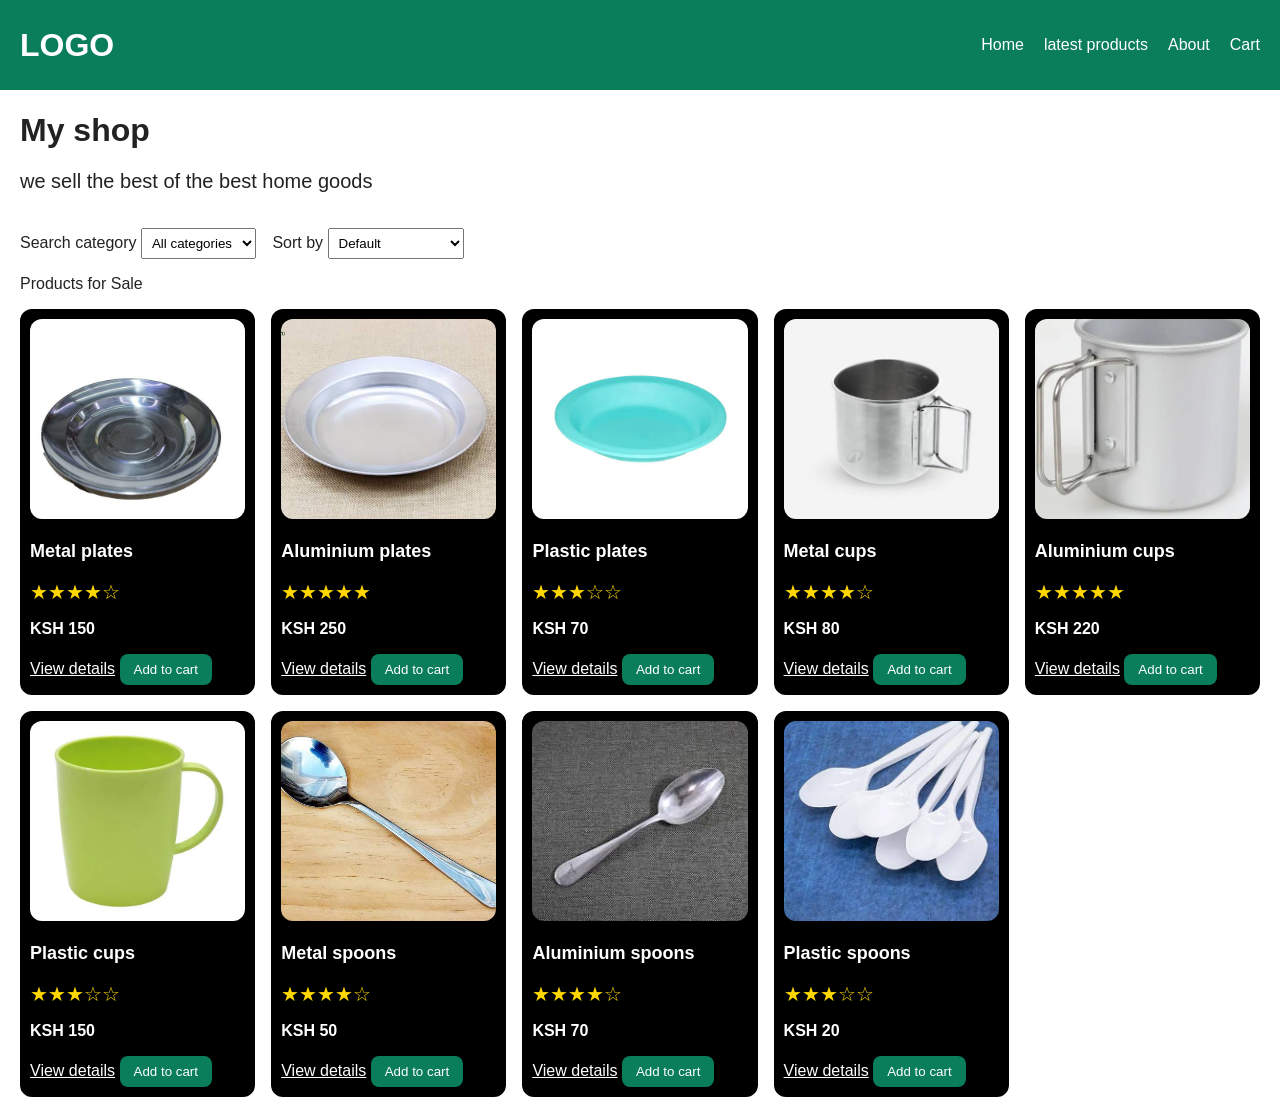
<file: index.html>
<!DOCTYPE html>
<html lang="en">
<head>
    <meta charset="UTF-8">
    <meta name="viewport" content="width=device-width, initial-scale=1.0">
    <title>Hao Shop</title>
    <link rel="stylesheet" href="style.css">
</head>
<body>

    <!-- NAV -->
    <nav>
        <h1>LOGO</h1>
        <ul>
            <li><a href="index.html">Home</a></li>
            <li><a href="latest.html">latest products</a></li>
            <li><a href="about.html">About</a></li>
            <li><a href="#cart">Cart</a></li>
        </ul>
    </nav>

    <h1>My shop</h1>
    <h2>we sell the best of the best home goods</h2>
    <br>

    <!-- FILTER + SORT -->
    <form action="">
        <div>
            <label for="category">Search category</label>
            <select id="category" name="category">
                <option value="all">All categories</option>
                <option value="plates">plates</option>
                <option value="cups">cups</option>
                <option value="spoons">spoons</option>
            </select>

            <label for="sort">Sort by</label>
            <select id="sort" name="sort">
                <option value="default">Default</option>
                <option value="low">Price: low to high</option>
                <option value="high">Price: high to low</option>
            </select>
        </div>
    </form>

    <p>Products for Sale</p>

    <!-- ONE GRID FOR ALL PRODUCTS
         class "plates / cups / spoons" = used by the filter
         style="--price: ..."            = used by the sort -->
    <div class="grid">

        <article class="card plates" style="--price: 150">
            <img src="images/metalplate.jpg" alt="Metal plate">
            <h3>Metal plates</h3>
            <p class="stars">★★★★☆</p>
            <p class="price">KSH 150</p>
            <a href="#modal1">View details</a>
            <button>Add to cart</button>
        </article>

        <article class="card plates" style="--price: 250">
            <img src="images/aluminium.jpg" alt="Aluminium plate">
            <h3>Aluminium plates</h3>
            <p class="stars">★★★★★</p>
            <p class="price">KSH 250</p>
            <a href="#modal2">View details</a>
            <button>Add to cart</button>
        </article>

        <article class="card plates" style="--price: 70">
            <img src="images/plastic.jpg" alt="Plastic plate">
            <h3>Plastic plates</h3>
            <p class="stars">★★★☆☆</p>
            <p class="price">KSH 70</p>
            <a href="#modal3">View details</a>
            <button>Add to cart</button>
        </article>

        <article class="card cups" style="--price: 80">
            <img src="images/metalcup.jpg" alt="Metal cup">
            <h3>Metal cups</h3>
            <p class="stars">★★★★☆</p>
            <p class="price">KSH 80</p>
            <a href="#modal4">View details</a>
            <button>Add to cart</button>
        </article>

        <article class="card cups" style="--price: 220">
            <img src="images/aluminiumcup.webp" alt="Aluminium cup">
            <h3>Aluminium cups</h3>
            <p class="stars">★★★★★</p>
            <p class="price">KSH 220</p>
            <a href="#modal5">View details</a>
            <button>Add to cart</button>
        </article>

        <article class="card cups" style="--price: 150">
            <img src="images/plasticcup.jpg" alt="Plastic cup">
            <h3>Plastic cups</h3>
            <p class="stars">★★★☆☆</p>
            <p class="price">KSH 150</p>
            <a href="#modal6">View details</a>
            <button>Add to cart</button>
        </article>

        <article class="card spoons" style="--price: 50">
            <img src="images/metalspoon.jpg" alt="Metal spoon">
            <h3>Metal spoons</h3>
            <p class="stars">★★★★☆</p>
            <p class="price">KSH 50</p>
            <a href="#modal7">View details</a>
            <button>Add to cart</button>
        </article>

        <article class="card spoons" style="--price: 70">
            <img src="images/aluminiumspoon.jpg" alt="Aluminium spoon">
            <h3>Aluminium spoons</h3>
            <p class="stars">★★★★☆</p>
            <p class="price">KSH 70</p>
            <a href="#modal8">View details</a>
            <button>Add to cart</button>
        </article>

        <article class="card spoons" style="--price: 20">
            <img src="images/plasticspoon.jpg" alt="Plastic spoon">
            <h3>Plastic spoons</h3>
            <p class="stars">★★★☆☆</p>
            <p class="price">KSH 20</p>
            <a href="#modal9">View details</a>
            <button>Add to cart</button>
        </article>

    </div>

    <!-- =========== MODALS (product details) =========== -->

    <div class="modal" id="modal1">
        <div class="modal-box">
            <h3>Metal plates</h3>
            <p>Strong, rust-resistant and easy to clean. KSH 150</p>
            <a href="#close">Close</a>
        </div>
    </div>

    <div class="modal" id="modal2">
        <div class="modal-box">
            <h3>Aluminium plates</h3>
            <p>Light, durable and great for everyday meals. KSH 250</p>
            <a href="#close">Close</a>
        </div>
    </div>

    <div class="modal" id="modal3">
        <div class="modal-box">
            <h3>Plastic plates</h3>
            <p>Lightweight, affordable and easy to wash. KSH 70</p>
            <a href="#close">Close</a>
        </div>
    </div>

    <div class="modal" id="modal4">
        <div class="modal-box">
            <h3>Metal cups</h3>
            <p>Strong, rust-resistant and easy to clean. KSH 80</p>
            <a href="#close">Close</a>
        </div>
    </div>

    <div class="modal" id="modal5">
        <div class="modal-box">
            <h3>Aluminium cups</h3>
            <p>Light, durable and great for hot or cold drinks. KSH 220</p>
            <a href="#close">Close</a>
        </div>
    </div>

    <div class="modal" id="modal6">
        <div class="modal-box">
            <h3>Plastic cups</h3>
            <p>Lightweight, affordable and easy to wash. KSH 150</p>
            <a href="#close">Close</a>
        </div>
    </div>

    <div class="modal" id="modal7">
        <div class="modal-box">
            <h3>Metal spoons</h3>
            <p>Strong, rust-resistant and easy to clean. KSH 50</p>
            <a href="#close">Close</a>
        </div>
    </div>

    <div class="modal" id="modal8">
        <div class="modal-box">
            <h3>Aluminium spoons</h3>
            <p>Light, durable and great for everyday use. KSH 70</p>
            <a href="#close">Close</a>
        </div>
    </div>

    <div class="modal" id="modal9">
        <div class="modal-box">
            <h3>Plastic spoons</h3>
            <p>Lightweight, affordable and easy to wash. KSH 20</p>
            <a href="#close">Close</a>
        </div>
    </div>

    <!-- =========== CART SIDEBAR =========== -->
    <aside id="cart">
        <a href="#close">Close</a>

        <h2>Your cart</h2>
        <p>Metal plates - KSH 150</p>
        <img src="images/metalplate.jpg" alt="Metal plate">
    </aside>

</body>
</html>
</file>
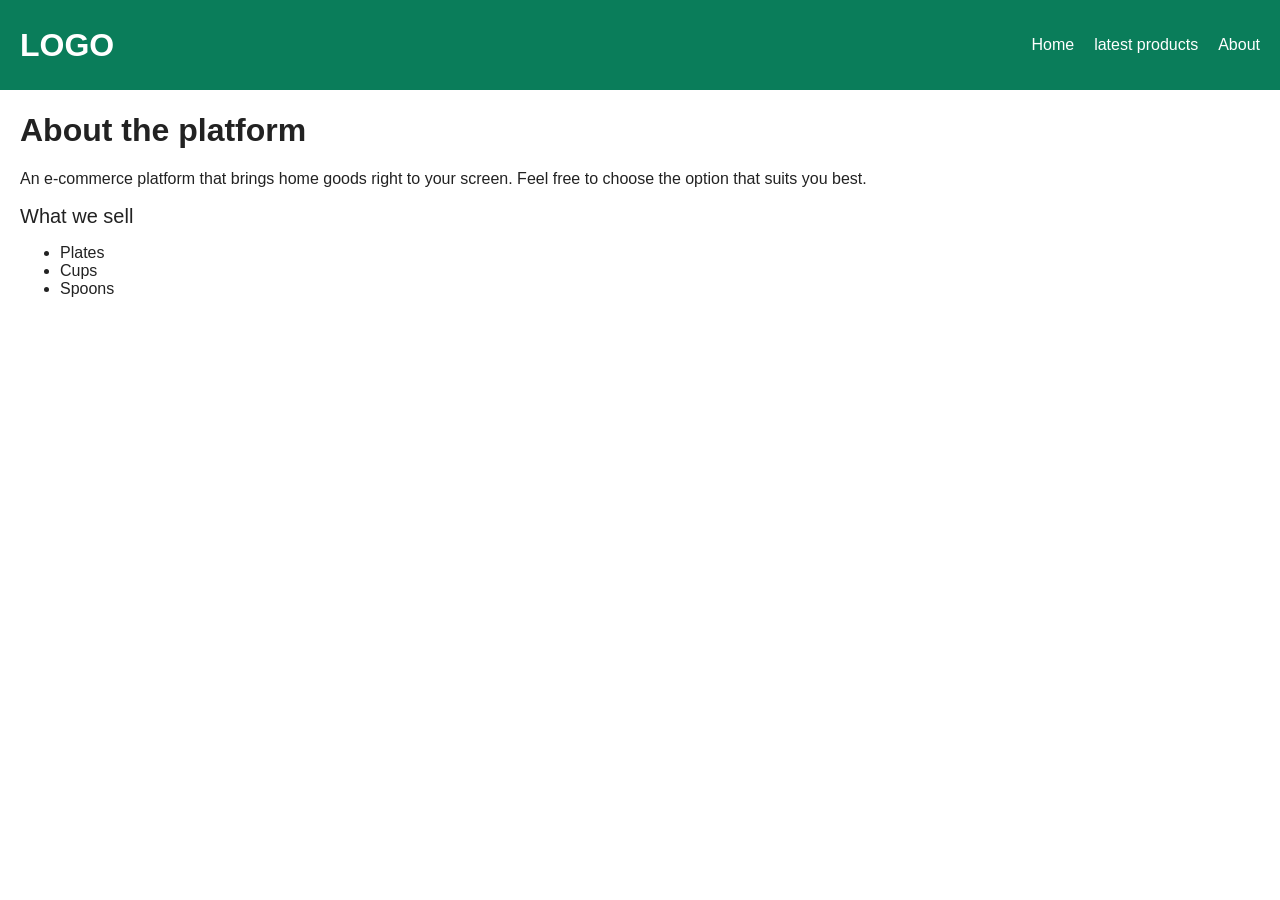
<file: about.html>
<!DOCTYPE html>
<html lang="en">
<head>
    <meta charset="UTF-8">
    <meta name="viewport" content="width=device-width, initial-scale=1.0">
    <title>About - Hao Shop</title>
    <link rel="stylesheet" href="style.css">
</head>
<body>

    <nav>
        <h1>LOGO</h1>
        <ul>
            <li><a href="index.html">Home</a></li>
            <li><a href="latest.html">latest products</a></li>
            <li><a href="about.html">About</a></li>
        </ul>
    </nav>

    <h1>About the platform</h1>
    <p>An e-commerce platform that brings home goods right to your screen.
       Feel free to choose the option that suits you best.</p>

    <h2>What we sell</h2>
    <ul>
        <li>Plates</li>
        <li>Cups</li>
        <li>Spoons</li>
    </ul>

</body>
</html>
</file>
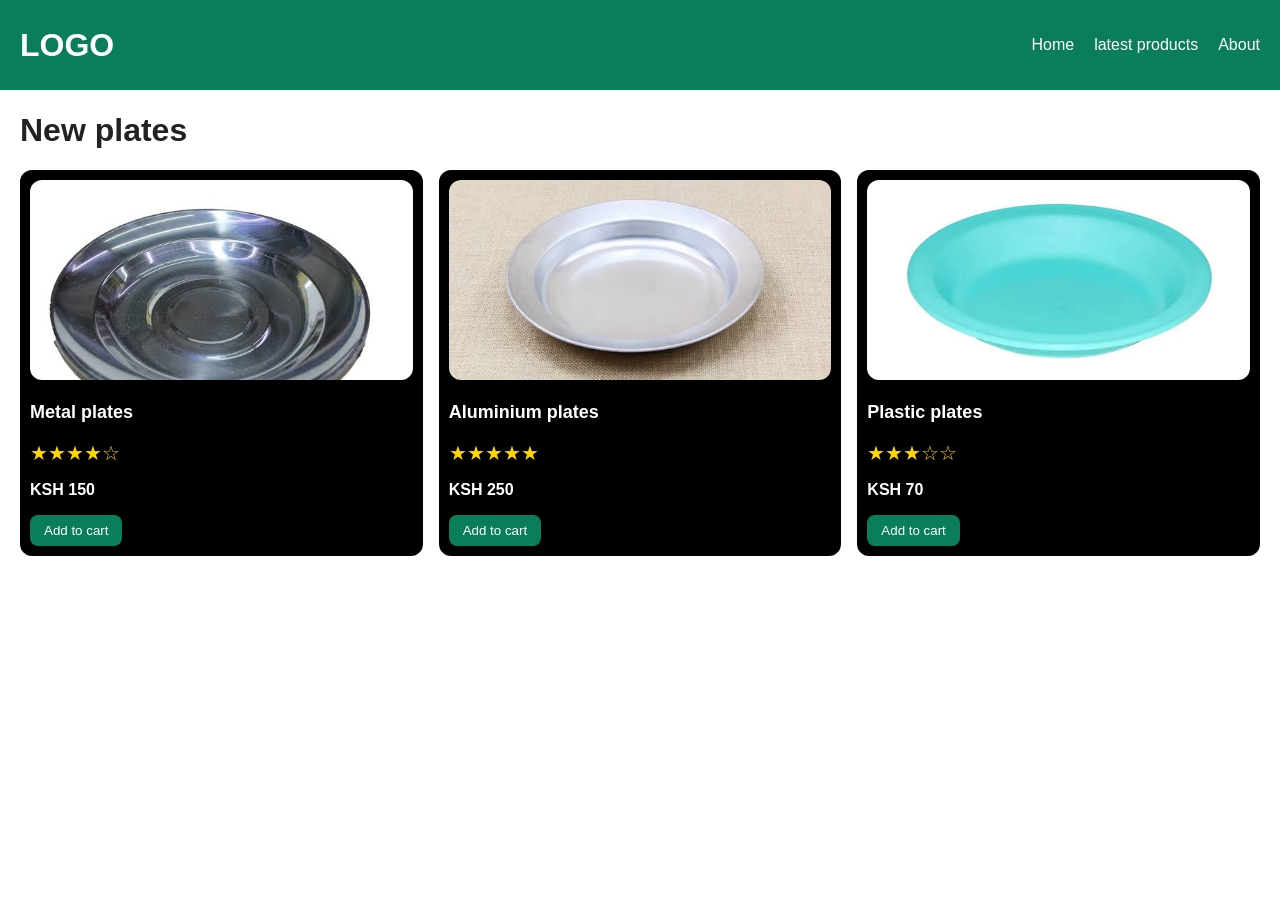
<file: latest.html>
<!DOCTYPE html>
<html lang="en">
<head>
    <meta charset="UTF-8">
    <meta name="viewport" content="width=device-width, initial-scale=1.0">
    <title>Latest Products - Hao Shop</title>
    <link rel="stylesheet" href="style.css">
</head>
<body>

    <nav>
        <h1>LOGO</h1>
        <ul>
            <li><a href="index.html">Home</a></li>
            <li><a href="latest.html">latest products</a></li>
            <li><a href="about.html">About</a></li>
        </ul>
    </nav>

    <h1>New plates</h1>

    <div class="grid">

        <article class="card">
            <img src="images/metalplate.jpg" alt="Metal plate">
            <h3>Metal plates</h3>
            <p class="stars">★★★★☆</p>
            <p class="price">KSH 150</p>
            <button>Add to cart</button>
        </article>

        <article class="card">
            <img src="images/aluminium.jpg" alt="Aluminium plate">
            <h3>Aluminium plates</h3>
            <p class="stars">★★★★★</p>
            <p class="price">KSH 250</p>
            <button>Add to cart</button>
        </article>

        <article class="card">
            <img src="images/plastic.jpg" alt="Plastic plate">
            <h3>Plastic plates</h3>
            <p class="stars">★★★☆☆</p>
            <p class="price">KSH 70</p>
            <button>Add to cart</button>
        </article>

    </div>

</body>
</html>
</file>
<file: style.css>
/* =========================================
   HAO SHOP - style.css
   Order: variables > base > nav > form > grid/cards
          > filter/sort > modal > cart > animation
          > mobile > print
   ========================================= */

/* 1. VARIABLES (colours live here) */
:root {
  --bg: #ffffff;
  --text: #222222;
  --card-bg: #000000;
  --brand: #0a7d5a;
}

/* Dark mode: switches automatically */
@media (prefers-color-scheme: dark) {
  :root {
    --bg: #121212;
    --text: #f0f0f0;
    --card-bg: #2a2a2a;
  }
}

/* 2. BASE + TYPOGRAPHY */
body {
  background: var(--bg);
  color: var(--text);
  font-family: Arial, sans-serif;
  margin: 0;
  padding: 0 20px 20px;
}

h1 { font-size: 32px; }
h2 { font-size: 20px; font-weight: normal; }

/* 3. NAV */
nav {
  display: flex;
  justify-content: space-between;
  align-items: center;
  background: var(--brand);
  color: white;
  padding: 0 20px;
  margin: 0 -20px;
}

nav ul {
  display: flex;
  gap: 20px;
  list-style: none;
}

nav a {
  color: white;
  text-decoration: none;
}

/* 4. FORM (filter and sort) */
form select {
  padding: 6px;
  margin-right: 12px;
}

/* 5. PRODUCT GRID */
.grid {
  display: grid;
  grid-template-columns: repeat(auto-fit, minmax(220px, 1fr));
  gap: 16px;
}

/* 6. PRODUCT CARD */
.card {
  background-color: var(--card-bg);
  color: white;
  border: 10px solid var(--card-bg);
  border-radius: 12px;
  transition: transform 0.3s;
  animation: fadeIn 1s;
}

.card:hover {
  transform: scale(1.05);
}

.card img {
  width: 100%;
  height: 200px;
  object-fit: cover;
  border-radius: 12px;
}

.card h3 { font-size: 18px; }

.card a { color: white; }

.stars {
  color: gold;
  font-size: 20px;
  margin: 4px 0;
}

.price { font-weight: bold; }

button {
  background: var(--brand);
  color: white;
  border: none;
  padding: 8px 14px;
  border-radius: 8px;
  cursor: pointer;
}

button:hover { opacity: 0.8; }

/* 7. FILTER (no JS): hide cards that don't match */
body:has(#category option[value="plates"]:checked) .card:not(.plates) {
  display: none;
}

body:has(#category option[value="cups"]:checked) .card:not(.cups) {
  display: none;
}

body:has(#category option[value="spoons"]:checked) .card:not(.spoons) {
  display: none;
}

/* 8. SORT (no JS): reorder cards by price */
body:has(#sort option[value="low"]:checked) .card {
  order: var(--price);
}

body:has(#sort option[value="high"]:checked) .card {
  order: calc(var(--price) * -1);
}

/* 9. MODAL (hidden until its link is clicked) */
.modal {
  display: none;
}

.modal:target {
  display: block;
  position: fixed;
  top: 100px;
  left: 30%;
  width: 40%;
  background: var(--bg);
  color: var(--text);
  padding: 20px;
  border: 2px solid var(--text);
  z-index: 100;
}

/* 10. CART SIDEBAR (slides in when clicked) */
#cart {
  position: fixed;
  top: 0;
  right: -300px;
  width: 250px;
  height: 100%;
  background: var(--bg);
  color: var(--text);
  padding: 20px;
  transition: right 0.3s;
  z-index: 100;
}

#cart:target {
  right: 0;
}

#cart img {
  width: 200px;
  height: 200px;
  border: 2px solid var(--text);
  border-radius: 12px;
}

/* 11. LOADING ANIMATION */
@keyframes fadeIn {
  from { opacity: 0; }
  to   { opacity: 1; }
}

/* 12. MOBILE (screens narrower than 600px) */
@media (max-width: 600px) {
  nav {
    flex-direction: column;
    padding: 10px;
  }
  .modal:target {
    left: 5%;
    width: 90%;
  }
  #cart {
    width: 200px;
  }
  #cart img {
    width: 150px;
    height: 150px;
  }
}

/* 13. PRINT */
@media print {
  nav, form, button, #cart {
    display: none;
  }
  body {
    background: white;
    color: black;
  }
  .card {
    background: white;
    color: black;
    border: 1px solid black;
  }
  .card a {
    color: black;
  }
}
</file>
